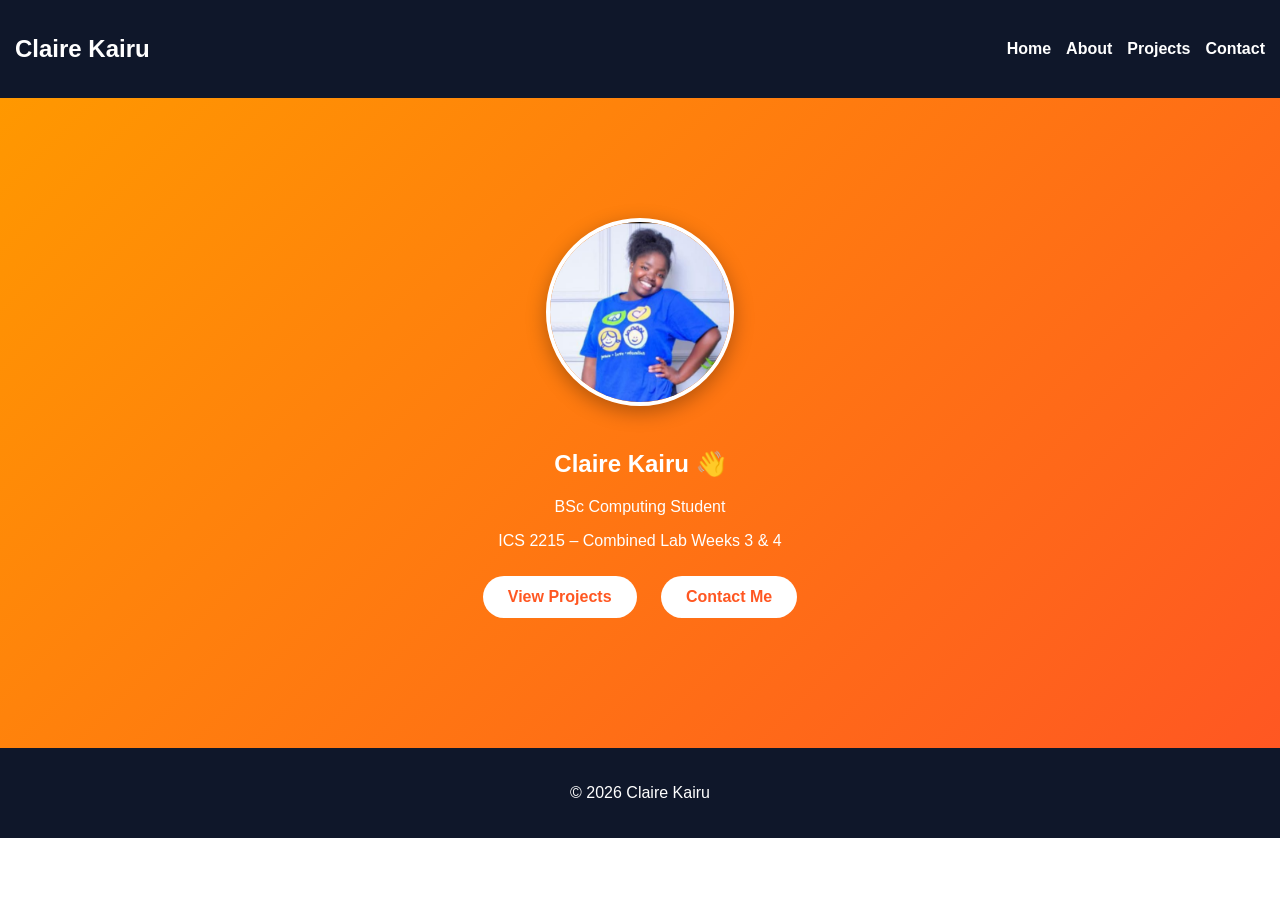
<file: index.html>
<!DOCTYPE html>
<html lang="en">
<head>
    <meta charset="UTF-8">
    <meta name="viewport" content="width=device-width, initial-scale=1.0">
    <title>Claire Kairu Portfolio</title>
    <link rel="stylesheet" href="style.css">
</head>
<body>

<header>
    <nav>
        <h1>Claire Kairu</h1>
        <ul>
            <li><a href="index.html">Home</a></li>
            <li><a href="about.html">About</a></li>
            <li><a href="projects.html">Projects</a></li>
            <li><a href="contact.html">Contact</a></li>
        </ul>
    </nav>
</header>

<section class="hero">
    <img src="images/Clare Kairu.jpeg" alt="Claire Kairu Profile Picture" class="profile-pic">

    <h2>Claire Kairu 👋</h2>
    <p>BSc Computing Student</p>
    <p>ICS 2215 – Combined Lab Weeks 3 & 4</p>

    <a href="projects.html" class="btn">View Projects</a>
    <a href="contact.html" class="btn">Contact Me</a>
</section>

<footer>
    <p>© 2026 Claire Kairu</p>
</footer>

</body>
</html>
</file>
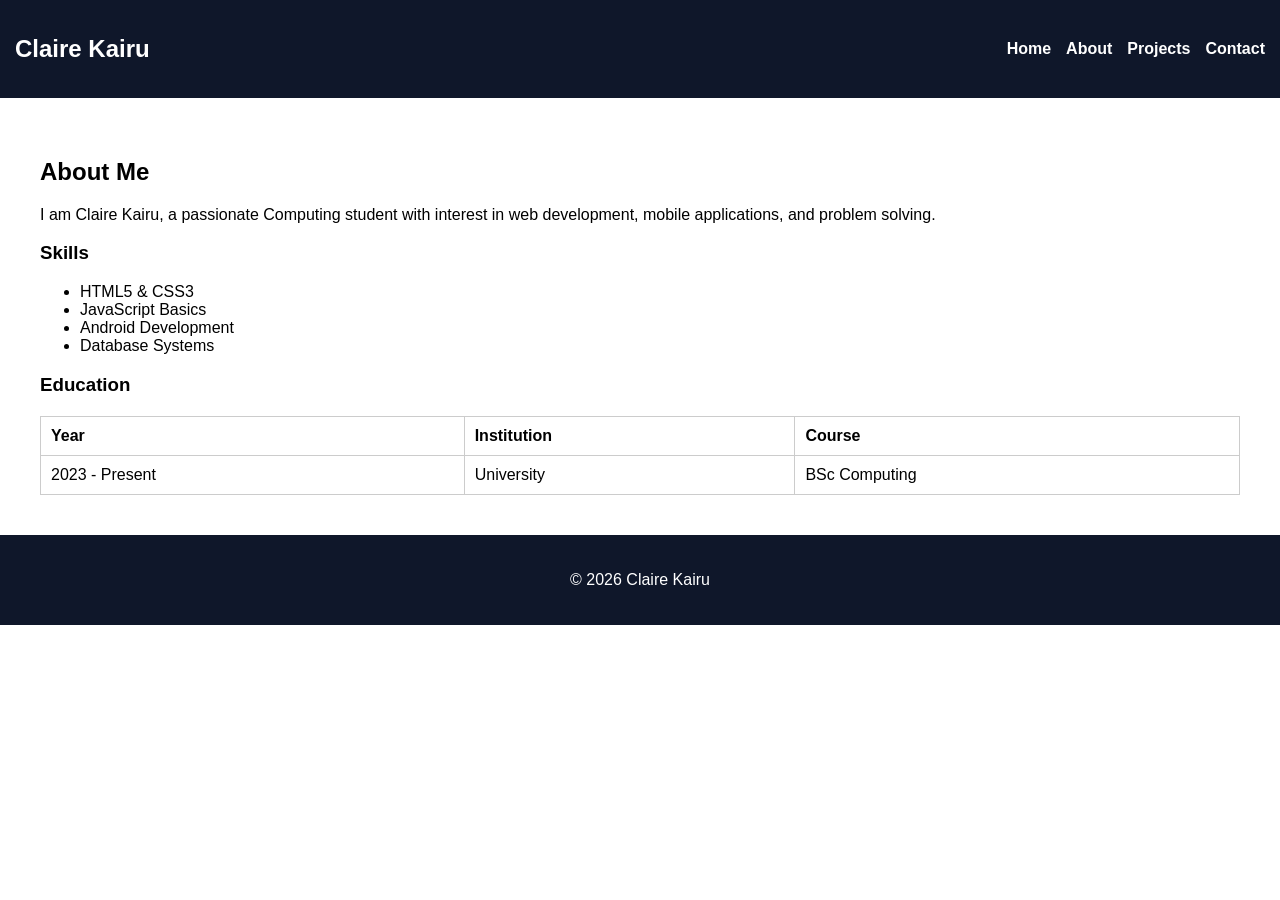
<file: about.html>
<!DOCTYPE html>
<html lang="en">
<head>
    <meta charset="UTF-8">
    <meta name="viewport" content="width=device-width, initial-scale=1.0">
    <title>About - Claire Kairu</title>
    <link rel="stylesheet" href="style.css">
</head>
<body>

<header>
    <nav>
        <h1>Claire Kairu</h1>
        <ul>
            <li><a href="index.html">Home</a></li>
            <li><a href="about.html">About</a></li>
            <li><a href="projects.html">Projects</a></li>
            <li><a href="contact.html">Contact</a></li>
        </ul>
    </nav>
</header>

<section>
    <h2>About Me</h2>
    <p>
        I am Claire Kairu, a passionate Computing student with interest in 
        web development, mobile applications, and problem solving.
    </p>

    <h3>Skills</h3>
    <ul>
        <li>HTML5 & CSS3</li>
        <li>JavaScript Basics</li>
        <li>Android Development</li>
        <li>Database Systems</li>
    </ul>

    <h3>Education</h3>
    <table>
        <tr>
            <th>Year</th>
            <th>Institution</th>
            <th>Course</th>
        </tr>
        <tr>
            <td>2023 - Present</td>
            <td>University</td>
            <td>BSc Computing</td>
        </tr>
    </table>
</section>

<footer>
    <p>© 2026 Claire Kairu</p>
</footer>

</body>
</html>
</file>
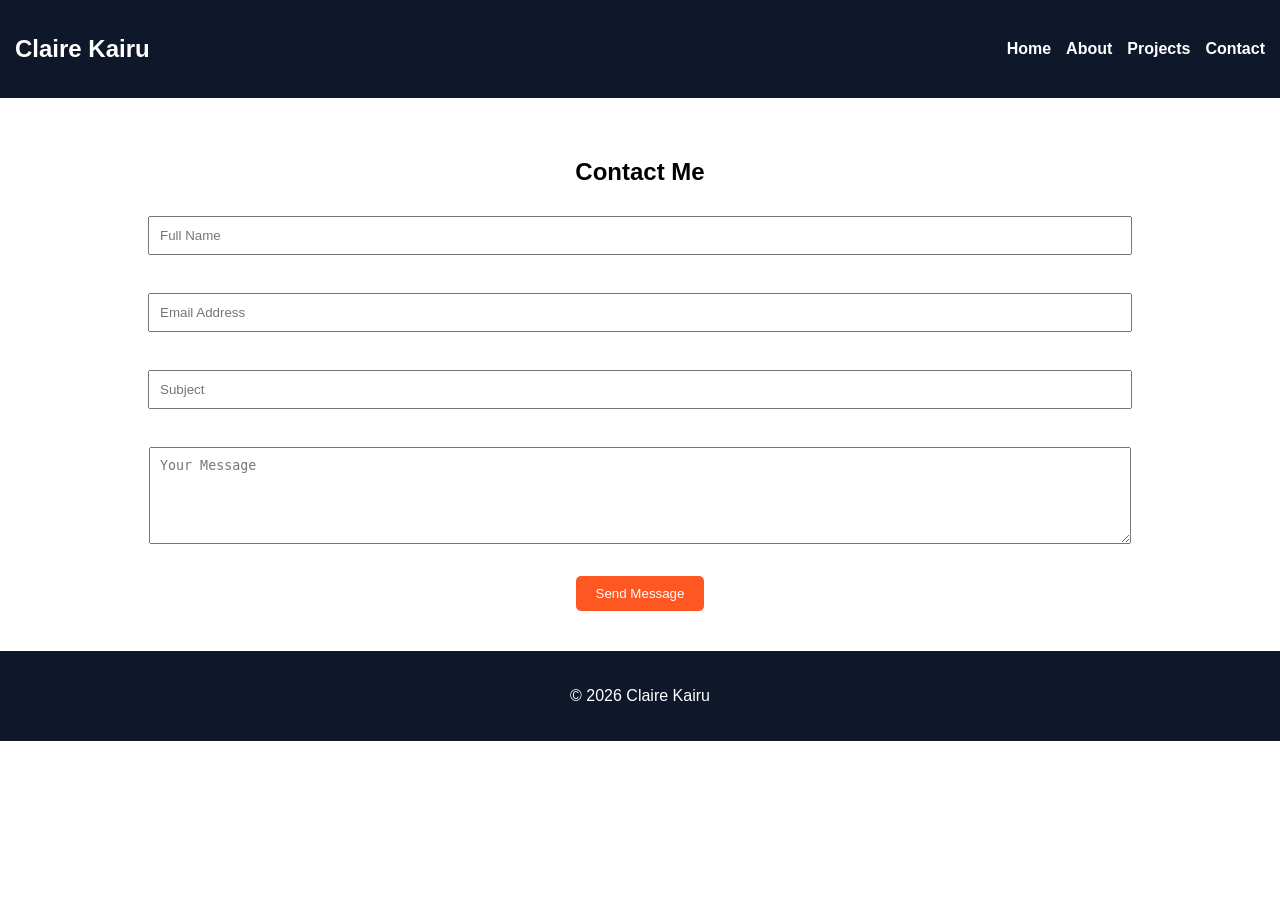
<file: contact.html>
<!DOCTYPE html>
<html lang="en">
<head>
    <meta charset="UTF-8">
    <meta name="viewport" content="width=device-width, initial-scale=1.0">
    <title>Contact - Claire Kairu</title>
    <link rel="stylesheet" href="style.css">
</head>
<body>

<header>
    <nav>
        <h1>Claire Kairu</h1>
        <ul>
            <li><a href="index.html">Home</a></li>
            <li><a href="about.html">About</a></li>
            <li><a href="projects.html">Projects</a></li>
            <li><a href="contact.html">Contact</a></li>
        </ul>
    </nav>
</header>
<section class="contact">
    <h2>Contact Me</h2>

    <form>
        <input type="text" placeholder="Full Name" required><br><br>
        <input type="email" placeholder="Email Address" required><br><br>
        <input type="text" placeholder="Subject" required><br><br>
        <textarea placeholder="Your Message" rows="5" required></textarea><br><br>
        <button type="submit">Send Message</button>
    </form>
</section>

<footer>
    <p>© 2026 Claire Kairu</p>
</footer>

</body>
</html>
</file>
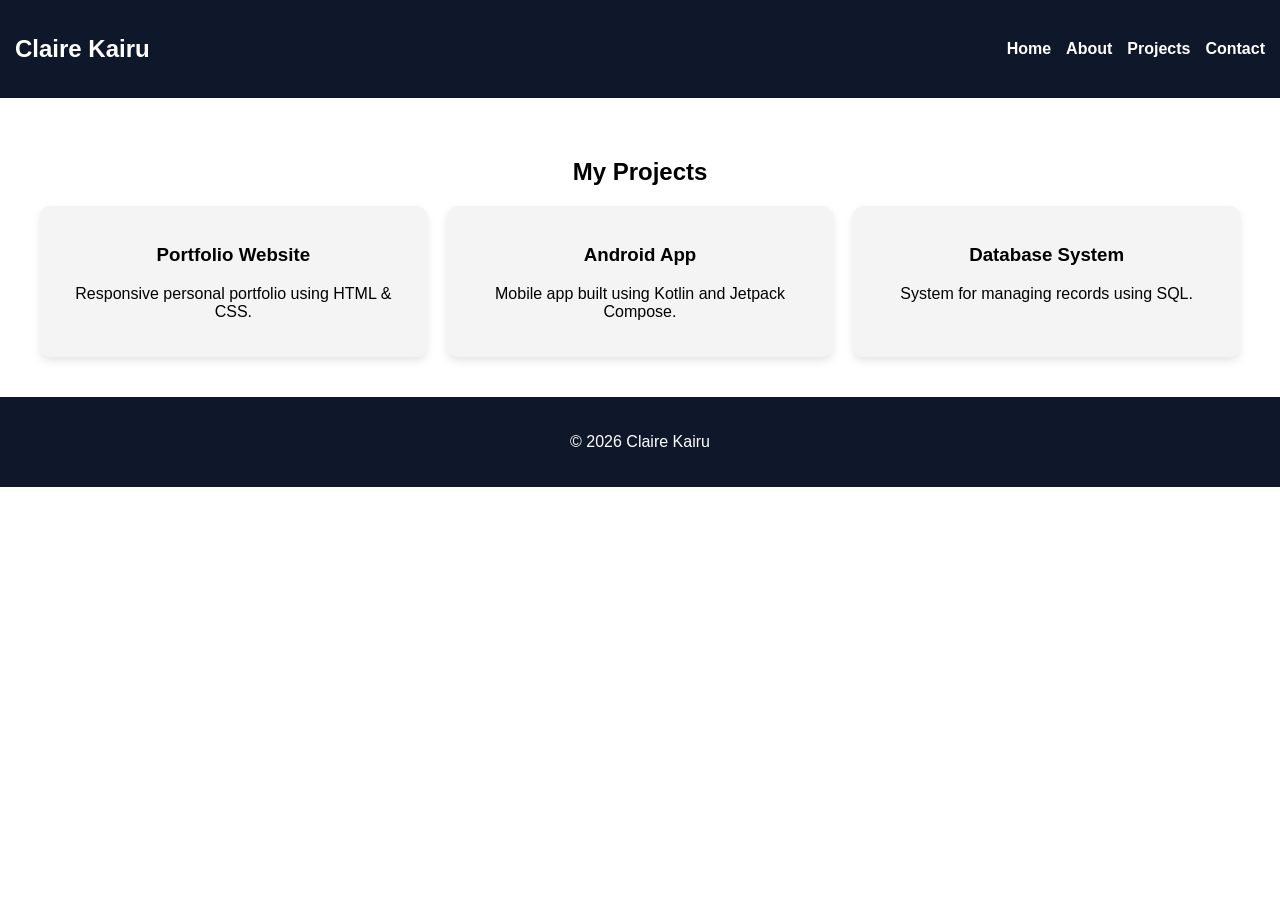
<file: projects.html>
<!DOCTYPE html>
<html lang="en">
<head>
    <meta charset="UTF-8">
    <meta name="viewport" content="width=device-width, initial-scale=1.0">
    <title>Projects - Claire Kairu</title>
    <link rel="stylesheet" href="style.css">
</head>
<body>

<header>
    <nav>
        <h1>Claire Kairu</h1>
        <ul>
            <li><a href="index.html">Home</a></li>
            <li><a href="about.html">About</a></li>
            <li><a href="projects.html">Projects</a></li>
            <li><a href="contact.html">Contact</a></li>
        </ul>
    </nav>
</header>

<section class="projects">
    <h2>My Projects</h2>

    <div class="project-grid">

        <div class="card">
            <h3>Portfolio Website</h3>
            <p>Responsive personal portfolio using HTML & CSS.</p>
        </div>

        <div class="card">
            <h3>Android App</h3>
            <p>Mobile app built using Kotlin and Jetpack Compose.</p>
        </div>

        <div class="card">
            <h3>Database System</h3>
            <p>System for managing records using SQL.</p>
        </div>

    </div>
</section>

<footer>
    <p>© 2026 Claire Kairu</p>
</footer>

</body>
</html>
</file>
<file: style.css>
body {
    margin: 0;
    font-family: Arial, sans-serif;
}

/* NAVBAR */
header {
    background: #0f172a;
    color: white;
    padding: 15px;
}

nav {
    display: flex;
    justify-content: space-between;
    align-items: center;
    flex-wrap: wrap;
}

nav ul {
    list-style: none;
    display: flex;
    gap: 15px;
    padding: 0;
}

nav a {
    color: white;
    text-decoration: none;
    font-weight: bold;
}

/* HERO */
.hero {
    text-align: center;
    padding: 120px 20px;
    background: linear-gradient(135deg, #FF9800, #FF5722);
    color: white;
}

/* PROFILE PICTURE */
.profile-pic {
    width: 180px;
    height: 180px;
    border-radius: 50%;
    object-fit: cover;
    border: 4px solid white;
    margin-bottom: 20px;
    box-shadow: 0 6px 20px rgba(0,0,0,0.3);
    transition: transform 0.3s ease;
}

.profile-pic:hover {
    transform: scale(1.05);
}

/* BUTTONS */
.btn {
    display: inline-block;
    margin: 10px;
    padding: 12px 25px;
    background: white;
    color: #FF5722;
    text-decoration: none;
    border-radius: 25px;
    font-weight: bold;
    transition: 0.3s;
}

.btn:hover {
    background: #ffe0b2;
}

/* GENERAL SECTIONS */
section {
    padding: 40px;
}

/* PROJECTS */
.projects {
    text-align: center;
}

.project-grid {
    display: grid;
    grid-template-columns: repeat(auto-fit, minmax(250px, 1fr));
    gap: 20px;
}

.card {
    padding: 20px;
    background: #f4f4f4;
    border-radius: 10px;
    box-shadow: 0 4px 8px rgba(0,0,0,0.1);
}

/* CONTACT */
.contact {
    text-align: center;
}

form input, form textarea {
    width: 80%;
    padding: 10px;
    margin: 10px 0;
}

form button {
    padding: 10px 20px;
    background: #FF5722;
    color: white;
    border: none;
    border-radius: 5px;
}

/* TABLE */
table {
    width: 100%;
    border-collapse: collapse;
    margin-top: 20px;
}

table, th, td {
    border: 1px solid #ccc;
    padding: 10px;
    text-align: left;
}

/* FOOTER */
footer {
    text-align: center;
    padding: 20px;
    background: #0f172a;
    color: white;
}

/* 🔥 RESPONSIVE DESIGN */
@media (max-width: 768px) {

    nav {
        flex-direction: column;
        align-items: center;
    }

    nav ul {
        flex-direction: column;
        gap: 10px;
    }

    .hero {
        padding: 80px 20px;
    }

    form input, form textarea {
        width: 100%;
    }

    .profile-pic {
        width: 140px;
        height: 140px;
    }
}
</file>
